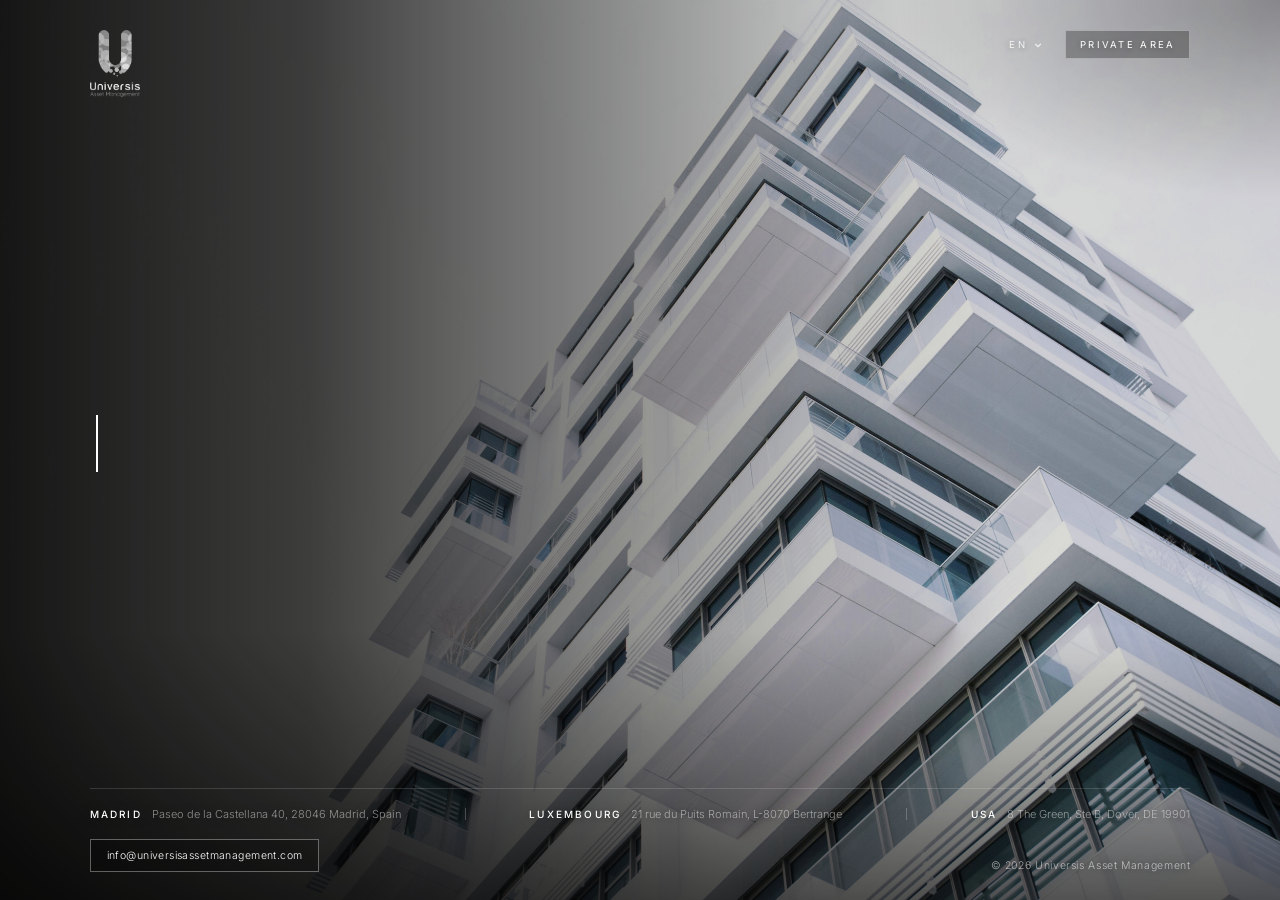
<file: index.html>
<!doctype html>
<html lang="en">
<head>
<meta charset="utf-8">
<meta name="viewport" content="width=device-width,initial-scale=1">
<title>Universis Asset Management</title>
<link rel="icon" href="favicon.ico" sizes="any"><link rel="icon" type="image/png" href="img/favicon-32.png"><link rel="apple-touch-icon" href="img/apple-touch-icon.png">
<link rel="preconnect" href="https://fonts.googleapis.com">
<link rel="preconnect" href="https://fonts.gstatic.com" crossorigin>
<link href="https://fonts.googleapis.com/css2?family=Inter:wght@200;300;400;500&family=Quicksand:wght@300;500&display=swap" rel="stylesheet">
<style>
  *{box-sizing:border-box;margin:0;padding:0}
  html,body{height:100%;background:#000;color:#fff;font-family:Inter,system-ui,sans-serif;-webkit-font-smoothing:antialiased;overflow:hidden}
  @keyframes in{to{opacity:1}}
  /* fondo que va pasando */
  .bg{position:fixed;inset:0;overflow:hidden;background:#000}
  .bg i{position:absolute;inset:-2%;background:center/cover no-repeat;opacity:0;transition:opacity 2.4s ease;will-change:opacity,transform}
  .bg i.on{opacity:1}
  .bg i.on,.bg i.off{animation:kb 10s linear forwards}
  .bg i:nth-child(even).on,.bg i:nth-child(even).off{animation-name:kb2}
  @keyframes kb{from{transform:scale(1) translate3d(0,0,0)}to{transform:scale(1.05) translate3d(-1%,-.5%,0)}}
  @keyframes kb2{from{transform:scale(1.05) translate3d(-1%,.5%,0)}to{transform:scale(1) translate3d(0,0,0)}}
  .shade{position:fixed;inset:0;background:
     linear-gradient(90deg,rgba(0,0,0,.9) 0%,rgba(0,0,0,.72) 24%,rgba(0,0,0,.38) 46%,rgba(0,0,0,.1) 64%,rgba(0,0,0,0) 78%),
     linear-gradient(0deg,rgba(0,0,0,.62) 0%,rgba(0,0,0,.25) 16%,rgba(0,0,0,0) 30%),
     radial-gradient(ellipse 30% 22% at 100% 0%,rgba(0,0,0,.35) 0%,rgba(0,0,0,0) 100%)}

  /* cabecera */
  .top{position:fixed;z-index:3;left:0;right:0;top:0;display:flex;align-items:flex-start;justify-content:space-between;padding:30px 7vw;opacity:0;animation:in 1.6s ease 1s forwards}
  .brand{display:block;text-decoration:none}
  .brand img{display:block;width:50px;height:auto}
  .actions{display:flex;align-items:center;gap:12px}

  .private{display:inline-block;padding:8px 14px;border:1px solid rgba(255,255,255,.35);border-radius:0;color:#fff;text-decoration:none;cursor:pointer;font-family:inherit;
           font-size:9.5px;letter-spacing:.24em;text-transform:uppercase;font-weight:400;background:rgba(0,0,0,.28);text-shadow:0 1px 6px rgba(0,0,0,.4);
           transition:background .3s,color .3s;animation:latido 3.4s ease-in-out infinite}
  .private:hover{background:#fff;color:#000;animation:none;border-color:#fff}
  @keyframes latido{
    0%,100%{border-color:rgba(255,255,255,.28);box-shadow:0 0 0 0 rgba(255,255,255,0)}
    50%{border-color:rgba(255,255,255,.85);box-shadow:0 0 14px 1px rgba(255,255,255,.22)}}

  /* idioma */
  .lang{position:relative}
  .lang > button{display:flex;align-items:center;gap:7px;padding:8px 10px;border:1px solid transparent;background:none;color:#fff;cursor:pointer;font-family:inherit;
                 font-size:9.5px;letter-spacing:.24em;font-weight:400;text-shadow:0 1px 6px rgba(0,0,0,.4);opacity:.85;transition:opacity .2s,border-color .2s}
  .lang > button:hover,.lang.open > button{opacity:1;border-color:rgba(255,255,255,.25)}
  .lang > button svg{width:8px;height:8px;transition:transform .2s}
  .lang.open > button svg{transform:rotate(180deg)}
  .lang ul{position:absolute;right:0;top:calc(100% + 6px);min-width:150px;list-style:none;background:rgba(8,10,11,.94);border:1px solid rgba(255,255,255,.16);
           backdrop-filter:blur(10px);-webkit-backdrop-filter:blur(10px);padding:6px 0;opacity:0;visibility:hidden;transform:translateY(-4px);transition:opacity .2s,transform .2s,visibility .2s}
  .lang.open ul{opacity:1;visibility:visible;transform:none}
  .lang li button{display:flex;width:100%;justify-content:space-between;gap:18px;padding:9px 16px;background:none;border:0;color:rgba(255,255,255,.7);cursor:pointer;
                  font-family:inherit;font-size:11px;font-weight:300;letter-spacing:.04em;text-align:left}
  .lang li button span{font-size:9px;letter-spacing:.22em;color:rgba(255,255,255,.4)}
  .lang li button:hover{background:rgba(255,255,255,.07);color:#fff}
  .lang li button[aria-current="true"]{color:#fff}
  .lang li button[aria-current="true"] span{color:#fff}

  /* máquina de escribir */
  .wrap{position:relative;z-index:2;height:100%;display:flex;flex-direction:column;justify-content:center;padding:0 7vw}
  .type{font-weight:200;font-size:clamp(40px,5.4vw,84px);letter-spacing:-.015em;line-height:1;min-height:1.2em;white-space:nowrap;opacity:0;animation:in 1s ease 2.2s forwards}
  .caret{display:inline-block;width:2px;height:.82em;margin-left:6px;background:#fff;vertical-align:-.06em;animation:blink 1.05s steps(1) infinite}
  @keyframes blink{50%{opacity:0}}

  footer{position:fixed;z-index:2;left:7vw;right:7vw;bottom:28px;display:grid;grid-template-columns:1fr auto;align-items:end;gap:18px 30px;
         padding-top:18px;border-top:1px solid rgba(255,255,255,.14);font-size:11px;opacity:0;animation:in 2s ease 3s forwards;text-shadow:0 1px 10px rgba(0,0,0,.55)}
  footer .of{grid-column:1 / -1;display:flex;justify-content:space-between;align-items:center;gap:0 18px}
  footer .of i{width:1px;height:12px;background:rgba(255,255,255,.22)}
  footer .mail{justify-self:start;display:inline-block;padding:9px 16px;border:1px solid rgba(255,255,255,.35);background:rgba(0,0,0,.25);font-size:10.5px;text-shadow:none}
  footer .mail:hover{background:#fff;color:#000;opacity:1}
  footer .cr{justify-self:end;color:rgba(255,255,255,.6);font-weight:300;font-size:10.5px;letter-spacing:.06em}
  footer .of span{color:rgba(255,255,255,.5);font-weight:300;white-space:nowrap}
  footer .of b{color:#fff;font-weight:500;letter-spacing:.22em;text-transform:uppercase;font-size:10px;margin-right:10px}
  footer a{color:#fff;text-decoration:none;font-weight:300;letter-spacing:.04em;transition:opacity .2s}
  footer a:hover{opacity:.7}

  /* ventana de acceso: sin caja, campos flotando sobre el fondo desenfocado */
  .modal{position:fixed;inset:0;z-index:10;display:flex;align-items:center;justify-content:center;padding:20px;background:rgba(0,0,0,.5);
         backdrop-filter:blur(18px);-webkit-backdrop-filter:blur(18px);opacity:0;visibility:hidden;transition:opacity .35s,visibility .35s}
  .modal.open{opacity:1;visibility:visible}
  .box{width:100%;max-width:280px;text-align:center;transform:translateY(8px);transition:transform .35s ease}
  .modal.open .box{transform:none}
  .modal .x{position:absolute;top:26px;right:7vw;width:36px;height:36px;display:flex;align-items:center;justify-content:center;background:none;border:0;cursor:pointer;opacity:.6;transition:opacity .2s}
  .modal .x:hover{opacity:1}
  .modal .x svg{width:14px;height:14px}
  .box h2{font-weight:200;font-size:24px;letter-spacing:-.005em;margin-bottom:22px}
  .box input{display:block;width:100%;margin-top:12px;padding:10px 0;background:none;border:0;border-bottom:1px solid rgba(255,255,255,.3);border-radius:0;color:#fff;
             font-family:inherit;font-size:16px;font-weight:300;text-align:center;outline:none;transition:border-color .2s}
  .box input::placeholder{color:rgba(255,255,255,.45);letter-spacing:.04em}
  .box input:focus{border-bottom-color:#fff}
  .box input:-webkit-autofill{-webkit-text-fill-color:#fff;-webkit-box-shadow:0 0 0 40px #1a1c1d inset;caret-color:#fff}
  .box .err{min-height:16px;margin-top:14px;font-size:11.5px;font-weight:300;color:#ff9a8f;opacity:0;transition:opacity .25s}
  .box .err.show{opacity:1}
  .box .go{display:flex;align-items:center;justify-content:center;gap:10px;width:100%;margin-top:14px;padding:12px;background:none;color:#fff;border:1px solid rgba(255,255,255,.7);border-radius:0;cursor:pointer;
           font-family:inherit;font-size:9.5px;letter-spacing:.26em;text-transform:uppercase;font-weight:400;transition:background .25s,color .25s,border-color .25s}
  .box .go:hover{background:#fff;color:#000;border-color:#fff}
  .box .go[disabled]{opacity:.6;cursor:default}
  .box .go i{display:none;width:11px;height:11px;border:1.5px solid currentColor;border-right-color:transparent;border-radius:50%;animation:spin .7s linear infinite}
  .box .go[disabled] i{display:block}
  @keyframes spin{to{transform:rotate(360deg)}}
  .box.shake{animation:shake .4s ease}
  @keyframes shake{20%,60%{transform:translateX(-6px)}40%,80%{transform:translateX(6px)}}

  @media (max-width:1100px) and (min-width:701px){footer .of{flex-wrap:wrap;justify-content:flex-start;gap:6px 18px}}
  @media (max-width:700px){
    .bg i{background-position:var(--pm,center)}
    .shade{background:linear-gradient(180deg,rgba(0,0,0,.35) 0%,rgba(0,0,0,.55) 50%,rgba(0,0,0,.85) 100%)}
    .top{padding:20px 20px}
    .brand img{width:41px}
    .actions{gap:6px}
    .private{padding:7px 11px;font-size:8.5px;letter-spacing:.18em}
    .lang > button{padding:7px 8px;font-size:8.5px;letter-spacing:.18em}
    .type{font-size:clamp(28px,9.6vw,44px)}
    footer{left:24px;right:24px;bottom:20px;grid-template-columns:1fr;gap:12px;padding-top:14px;font-size:10px}
    footer .cr{justify-self:start;font-size:9.5px}
    .wrap{padding:0 24px 180px}
    footer .of{flex-direction:column;align-items:flex-start;gap:6px}
    footer .of i{display:none}
    footer .of span{white-space:normal}
    .modal .x{top:16px;right:14px}
  }
  @media (prefers-reduced-motion:reduce){.bg i{animation:none!important}}
  .still *{animation-delay:0s!important;animation-duration:0s!important}
</style>
</head>
<body>
<div class="bg" id="bg" aria-hidden="true"></div>
<div class="shade" aria-hidden="true"></div>

<header class="top">
  <a class="brand" href="./" aria-label="Universis Asset Management">
    <img src="img/logo-blanco.png" alt="Universis Asset Management">
  </a>
  <div class="actions">
    <div class="lang" id="lang">
      <button type="button" aria-haspopup="listbox" aria-expanded="false" id="langBtn"><b id="langCur" style="font-weight:400">EN</b>
        <svg viewBox="0 0 10 10" fill="none" stroke="#fff" stroke-width="1.4"><path d="M1.5 3.5 5 7l3.5-3.5"/></svg></button>
      <ul role="listbox" id="langList"></ul>
    </div>
    <button class="private" type="button" id="openLogin" data-t="private">Private area</button>
  </div>
</header>

<main class="wrap">
  <div class="type" id="type" aria-label="Investment. Development. Execution. Value."><span id="tw"></span><span class="caret"></span></div>
</main>

<footer>
  <div class="of">
    <span><b data-t="madrid">Madrid</b>Paseo de la Castellana 40, 28046 Madrid, <em style="font-style:normal" data-t="spain">Spain</em></span><i></i>
    <span><b data-t="lux">Luxembourg</b>21 rue du Puits Romain, L-8070 Bertrange</span><i></i>
    <span><b data-t="usa">USA</b>8 The Green, Ste B, Dover, DE 19901</span>
  </div>
  <a class="mail" href="mailto:info@universisassetmanagement.com">info@universisassetmanagement.com</a>
  <span class="cr">© 2026 Universis Asset Management</span>
</footer>

<!-- ventana de acceso: no envía nada a ningún sitio; de momento no hay usuarios, así que siempre da error -->
<div class="modal" id="login" role="dialog" aria-modal="true" aria-labelledby="loginTitle">
  <button class="x" type="button" id="closeLogin" aria-label="Close"><svg viewBox="0 0 12 12" stroke="#fff" stroke-width="1.2"><path d="M1 1l10 10M11 1 1 11"/></svg></button>
  <form class="box" id="loginForm" novalidate>
    <h2 id="loginTitle" data-t="private">Private area</h2>
    <input id="lu" name="username" type="text" autocomplete="off" autocapitalize="none" spellcheck="false" data-ph="user" placeholder="Username" aria-label="Username">
    <input id="lp" name="password" type="password" autocomplete="off" data-ph="pass" placeholder="Password" aria-label="Password">
    <div class="err" id="err" role="alert"></div>
    <button class="go" type="submit" id="go"><i></i><span data-t="signin">Sign in</span></button>
  </form>
</div>

<script>
const STILL = location.search.includes('still');
if (STILL) document.documentElement.classList.add('still');

/* ---------- textos ---------- */
const L = {
  en:{name:'English',     words:['Investment.','Development.','Execution.','Value.'],
      private:'Private area', sub:'Sign in with the credentials provided by Universis.', user:'Username', pass:'Password', signin:'Sign in',
      err:'Incorrect username or password.', empty:'Enter your username and password.', madrid:'Madrid', lux:'Luxembourg', usa:'USA', spain:'Spain', close:'Close'},
  es:{name:'Español',     words:['Inversión.','Desarrollo.','Ejecución.','Valor.'],
      private:'Área privada', sub:'Accede con las credenciales facilitadas por Universis.', user:'Usuario', pass:'Contraseña', signin:'Entrar',
      err:'Usuario o contraseña incorrectos.', empty:'Introduce tu usuario y contraseña.', madrid:'Madrid', lux:'Luxemburgo', usa:'EE. UU.', spain:'España', close:'Cerrar'},
  fr:{name:'Français',    words:['Investissement.','Développement.','Exécution.','Valeur.'],
      private:'Espace privé', sub:'Connectez-vous avec les identifiants fournis par Universis.', user:'Identifiant', pass:'Mot de passe', signin:'Se connecter',
      err:'Identifiant ou mot de passe incorrect.', empty:'Saisissez votre identifiant et votre mot de passe.', madrid:'Madrid', lux:'Luxembourg', usa:'États-Unis', spain:'Espagne', close:'Fermer'},
  it:{name:'Italiano',    words:['Investimento.','Sviluppo.','Esecuzione.','Valore.'],
      private:'Area riservata', sub:'Accedi con le credenziali fornite da Universis.', user:'Nome utente', pass:'Password', signin:'Accedi',
      err:'Nome utente o password non corretti.', empty:'Inserisci nome utente e password.', madrid:'Madrid', lux:'Lussemburgo', usa:'USA', spain:'Spagna', close:'Chiudi'},
  de:{name:'Deutsch',     words:['Investition.','Entwicklung.','Umsetzung.','Wert.'],
      private:'Privater Bereich', sub:'Melden Sie sich mit den von Universis bereitgestellten Zugangsdaten an.', user:'Benutzername', pass:'Passwort', signin:'Anmelden',
      err:'Benutzername oder Passwort ist falsch.', empty:'Geben Sie Benutzername und Passwort ein.', madrid:'Madrid', lux:'Luxemburg', usa:'USA', spain:'Spanien', close:'Schließen'},
  pt:{name:'Português',   words:['Investimento.','Desenvolvimento.','Execução.','Valor.'],
      private:'Área privada', sub:'Aceda com as credenciais fornecidas pela Universis.', user:'Utilizador', pass:'Palavra-passe', signin:'Entrar',
      err:'Utilizador ou palavra-passe incorretos.', empty:'Introduza o utilizador e a palavra-passe.', madrid:'Madrid', lux:'Luxemburgo', usa:'EUA', spain:'Espanha', close:'Fechar'},
};
/* país (por IP) → idioma */
const C = {es:'ES AR MX CL CO PE UY PY BO EC VE CR PA DO GT HN SV NI CU PR GQ', fr:'FR BE LU MC SN CI CM ML BF NE TG BJ GA CG CD MG HT DZ MA TN',
           it:'IT SM VA', de:'DE AT CH LI', pt:'PT BR AO MZ CV GW ST TL'};
const byCountry = cc => Object.keys(C).find(k => C[k].split(' ').includes(cc)) || 'en';
const store = { get(){ try { return localStorage.getItem('uam-lang'); } catch(e){ return null; } },
                set(v){ try { localStorage.setItem('uam-lang', v); } catch(e){} } };
let lang = 'en';

function applyLang(l, restartType){
  if (!L[l]) l = 'en';
  lang = l; const T = L[l];
  document.documentElement.lang = l;
  document.querySelectorAll('[data-t]').forEach(el => { el.textContent = T[el.dataset.t]; });
  document.querySelectorAll('[data-ph]').forEach(el => { el.placeholder = T[el.dataset.ph]; el.setAttribute('aria-label', T[el.dataset.ph]); });
  document.getElementById('closeLogin').setAttribute('aria-label', T.close);
  document.getElementById('type').setAttribute('aria-label', T.words.join(' '));
  document.getElementById('langCur').textContent = l.toUpperCase();
  document.querySelectorAll('#langList button').forEach(b => b.setAttribute('aria-current', b.dataset.l === l));
  if (restartType) typer.restart();
}

/* ---------- selector de idioma ---------- */
(() => {
  const box = document.getElementById('lang'), btn = document.getElementById('langBtn'), ul = document.getElementById('langList');
  ul.innerHTML = Object.keys(L).map(k => `<li><button type="button" role="option" data-l="${k}">${L[k].name}<span>${k.toUpperCase()}</span></button></li>`).join('');
  const toggle = open => { box.classList.toggle('open', open); btn.setAttribute('aria-expanded', open); };
  btn.addEventListener('click', e => { e.stopPropagation(); toggle(!box.classList.contains('open')); });
  ul.addEventListener('click', e => { const b = e.target.closest('button'); if (!b) return; store.set(b.dataset.l); applyLang(b.dataset.l, true); toggle(false); });
  document.addEventListener('click', e => { if (!box.contains(e.target)) toggle(false); });
  document.addEventListener('keydown', e => { if (e.key === 'Escape') toggle(false); });
})();

/* ---------- fondo ---------- */
(() => {
  const F = ['02-edificio','03-villas','04-solar','09-eolico','05-olivar','07-oro','08-ciudad'];
  const DIR = Math.max(screen.width, screen.height) * (window.devicePixelRatio || 1) > 3000 ? 'fondo-4k' : 'fondo-hd';   // pantallas retina/4K: fotos de 3840 px
  const bg = document.getElementById('bg');
  const P = {'02-edificio':'62% 50%','03-villas':'60% 50%','07-oro':'74% 50%','08-ciudad':'58% 50%'};   // en móvil, que se vea el motivo
  const els = F.map(n => { const i = document.createElement('i'); i.style.backgroundImage = `url(img/${DIR}/${n}.jpg)`; if (P[n]) i.style.setProperty('--pm', P[n]); bg.appendChild(i); return i; });
  let k = 0;
  const show = n => {
    const prev = els[k]; k = n;
    if (prev !== els[k]){ prev.classList.remove('on'); prev.classList.add('off'); setTimeout(() => prev.classList.remove('off'), 2600); }
    els[k].classList.remove('off'); void els[k].offsetWidth; els[k].classList.add('on');
  };
  if (STILL){ els[+(new URLSearchParams(location.search).get('n') || 0)].classList.add('on'); return; }
  F.slice(1).forEach(n => { const im = new Image(); im.src = `img/${DIR}/${n}.jpg`; });   // precarga
  setTimeout(() => show(0), 150);
  setInterval(() => show((k + 1) % els.length), 7000);
})();

/* ---------- máquina de escribir ---------- */
const typer = (() => {
  const el = document.getElementById('tw');
  let gen = 0, timer = null;
  function run(delay){
    const my = ++gen; clearTimeout(timer);
    let w = 0, i = 0, del = false;
    const later = (fn, ms) => { timer = setTimeout(() => { if (my === gen) fn(); }, ms); };
    function step(){
      const words = L[lang].words, word = words[w];
      if (!del){
        i++; el.textContent = word.slice(0, i);
        if (i === word.length){ del = true; return later(step, w === words.length-1 ? 2600 : 1700); }
        return later(step, 70 + Math.random()*70);
      }
      i--; el.textContent = word.slice(0, i);
      if (i === 0){ del = false; w = (w+1) % words.length; return later(step, 380); }
      later(step, 34);
    }
    later(step, delay);
  }
  return { start(){ if (STILL){ el.textContent = L[lang].words[1]; return; } run(2600); },
           restart(){ if (STILL){ el.textContent = L[lang].words[1]; return; } el.textContent = ''; run(250); } };
})();

/* ---------- idioma inicial: elección guardada > país por IP > idioma del navegador ---------- */
(() => {
  const saved = store.get();
  const nav = (navigator.language || 'en').slice(0, 2).toLowerCase();
  const qs = new URLSearchParams(location.search).get('lang');
  applyLang(qs || saved || (L[nav] ? nav : 'en'), false);
  typer.start();
  if (qs || saved) return;
  const ctl = new AbortController(); setTimeout(() => ctl.abort(), 2000);
  fetch('https://api.country.is/', {signal: ctl.signal}).then(r => r.json())
    .then(d => { const l = byCountry(String(d.country || '').toUpperCase()); if (l !== lang) applyLang(l, true); })
    .catch(() => {});
})();

/* ---------- ventana de acceso (sin usuarios: siempre error; no envía nada) ---------- */
(() => {
  const m = document.getElementById('login'), f = document.getElementById('loginForm'), err = document.getElementById('err'),
        u = document.getElementById('lu'), p = document.getElementById('lp'), go = document.getElementById('go');
  const open = () => { m.classList.add('open'); err.classList.remove('show'); setTimeout(() => u.focus(), 120); };
  const close = () => { m.classList.remove('open'); p.value = ''; };
  document.getElementById('openLogin').addEventListener('click', open);
  document.getElementById('closeLogin').addEventListener('click', close);
  m.addEventListener('click', e => { if (e.target === m) close(); });
  document.addEventListener('keydown', e => { if (e.key === 'Escape' && m.classList.contains('open')) close(); });
  f.addEventListener('submit', e => {
    e.preventDefault();
    err.classList.remove('show');
    const box = f; box.classList.remove('shake');
    if (!u.value.trim() || !p.value){ err.textContent = L[lang].empty; void box.offsetWidth; box.classList.add('shake'); err.classList.add('show'); return; }
    go.disabled = true;
    setTimeout(() => {
      go.disabled = false; p.value = '';
      err.textContent = L[lang].err; void box.offsetWidth; box.classList.add('shake'); err.classList.add('show'); p.focus();
    }, 900);
  });
})();
</script>
</body>
</html>
</file>
